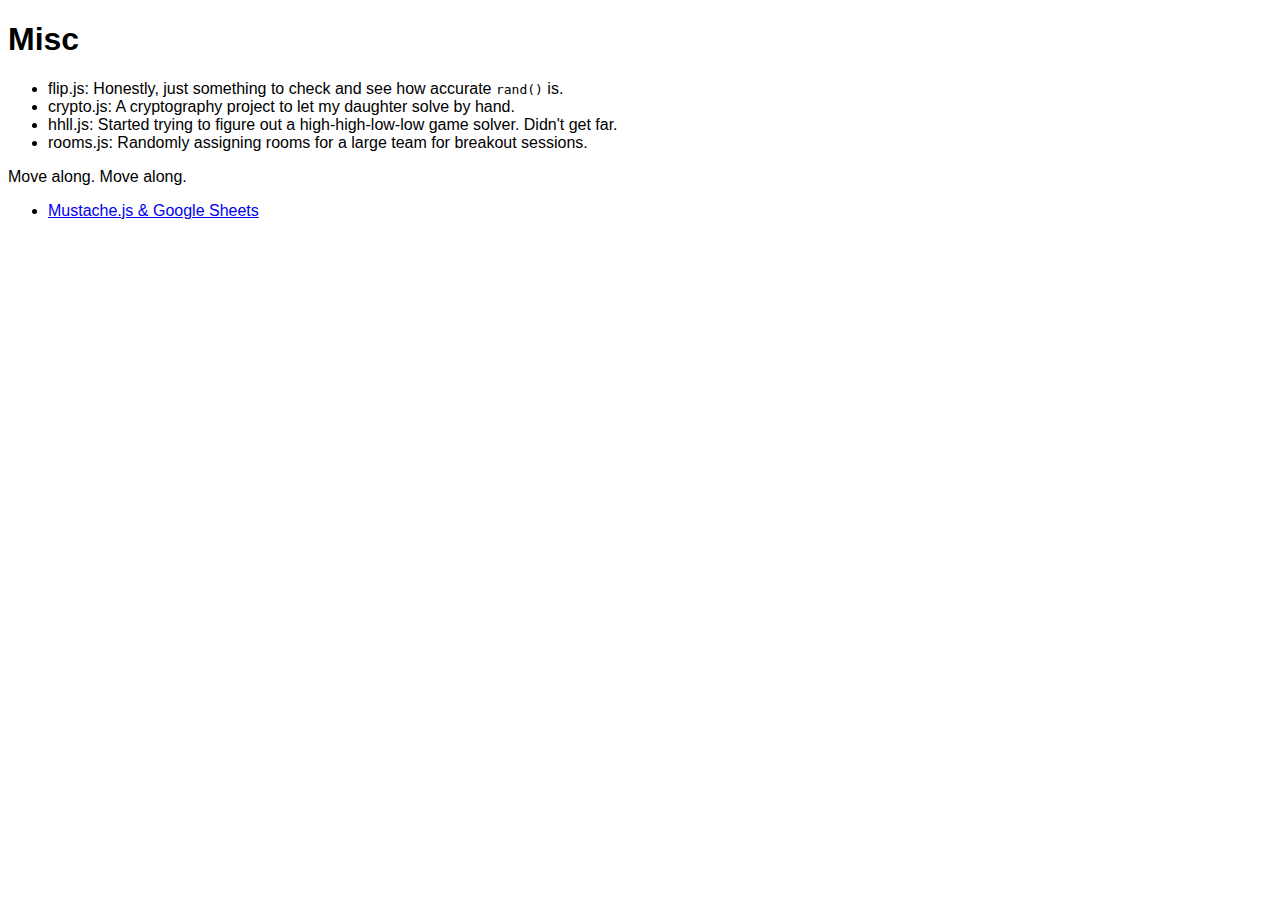
<file: index.html>
<!DOCTYPE html>
<html lang="en" dir="ltr">
  <head>
    <meta charset="utf-8">
    <title></title>
    <style media="screen">
      body {
        font-family: "Noto Sans", sans-serif;
        font-weight: 300;
      }
    </style>
  </head>
  <body>
    <h1>Misc</h1>
    <ul>
      <li><strong>flip.js</strong>: Honestly, just something to check and see how accurate <code>rand()</code> is.</li>
      <li><strong>crypto.js</strong>: A cryptography project to let my daughter solve by hand.</li>
      <li><strong>hhll.js</strong>: Started trying to figure out a high-high-low-low game solver. Didn't get far.</li>
      <li><strong>rooms.js</strong>: Randomly assigning rooms for a large team for breakout sessions.</li>
    </ul>

    <p>Move along. Move along.</p>

    <ul>
      <li><a href="mustache_google_sheets">Mustache.js & Google Sheets</a></li>
    </ul>

  </body>
</html>
</file>
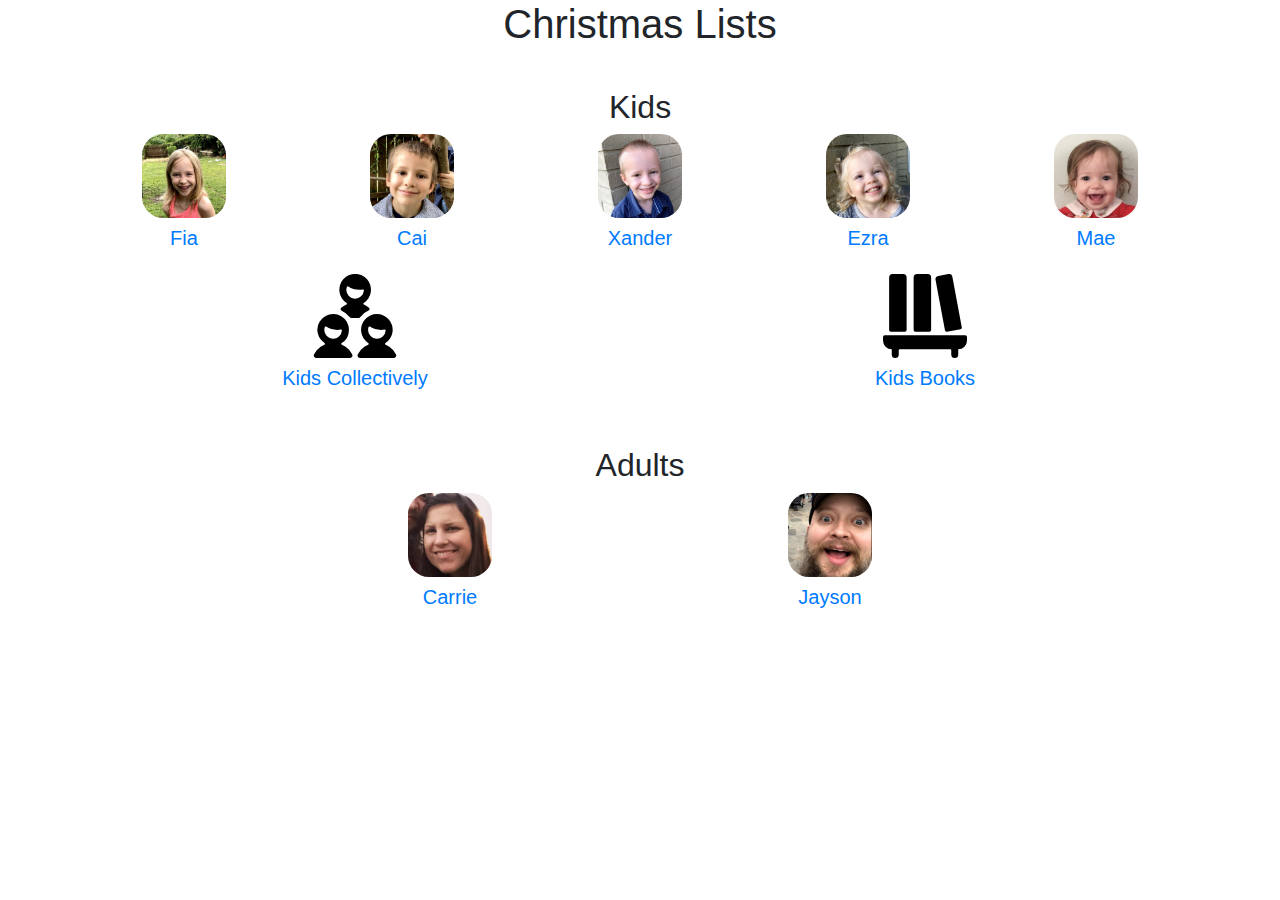
<file: christmas-lists/index.html>
<!DOCTYPE html>
<html lang="en" dir="ltr">

<head>
  <meta charset="utf-8">
  <script src="/js/jquery-3.5.1.min.js" charset="utf-8"></script>
  <script src="/bootstrap/js/bootstrap.js" charset="utf-8"></script>
  <link rel="stylesheet" href="/bootstrap/css/bootstrap.css">
  <style media="screen">
    html {
      font-size: 16px;
    }

    .container {
      margin-bottom: 2rem;
    }

    .avatar {
      display: block;
      height: 84px;
      width: 84px;
      margin-right: auto;
      margin-left: auto;
    }

    img.avatar {
      border-radius: 21px;
    }

    .lists p {
      width: 100%;
      padding: .25em;
      font-size: 1.25rem;
      text-align: center;
      display: block;
      margin-left: auto;
      margin-right: auto;
    }
  </style>
  <title></title>
</head>

<body>
  <div class="container">
    <div class="row justify-content-center">
      <div class="col-lg-4 col-md-6 col-sm -12 lists">
        <h1 class="text-center">Christmas Lists</h1>
      </div>
    </div>
  </div>
  <div class="container kids">
    <div class="row justify-content-center header">
      <div class="col-12 text-center">
        <h2>Kids</h2>
      </div>
    </div>
    <div class="row justify-content-center lists individuals">
      <div class="col text-center"> <a href="https://www.amazon.com/hz/wishlist/ls/3DEIZBY0X1V38?ref_=wl_share">
          <img src="img/Fia.jpg" alt="" class="avatar">
          <p>Fia</p>
        </a>
      </div>
      <div class="col text-center"> <a href="https://www.amazon.com/hz/wishlist/ls/DZT2LS3DT0LA?ref_=wl_share">
          <img src="img/Cai.jpg" alt="" class="avatar">
          <p>Cai</p>
        </a>
      </div>
      <div class="col text-center"> <a href="https://www.amazon.com/hz/wishlist/ls/2UHOVYJVM1KMW?ref_=wl_share">
          <img src="img/Xander.jpg" alt="" class="avatar">
          <p>Xander</p>
        </a>
      </div>
      <div class="col text-center"> <a href="https://www.amazon.com/hz/wishlist/ls/YZ43GOMGA9I5?ref_=wl_share">
          <img src="img/Ezra.jpg" alt="" class="avatar">
          <p>Ezra</p>
        </a>
      </div>
      <div class="col text-center"> <a href="https://www.amazon.com/hz/wishlist/ls/1QKCWHJN7WREX?ref_=wl_share">
          <img src="img/Mae.jpg" alt="" class="avatar">
          <p>Mae</p>
        </a>
      </div>
    </div>
    <div class="row justify-content-center lists group">
      <div class="col"><a href="https://www.amazon.com/hz/wishlist/ls/97ZVXPNXBU1V?ref_=wl_share">
          <svg class="avatar" xmlns="http://www.w3.org/2000/svg" version="1.1" xmlns:xlink="http://www.w3.org/1999/xlink" xmlns:svgjs="http://svgjs.com/svgjs" viewBox="0 0 21 21" width="21" height="21">
            <g transform="matrix(0.875,0,0,0.875,0,0)">
              <path d="M15.867,10.459a.5.5,0,0,0,.122-.843,6.165,6.165,0,0,0-1.448-.9.249.249,0,0,1-.036-.438,4.517,4.517,0,1,0-4.919,0,.25.25,0,0,1-.035.438,6.156,6.156,0,0,0-1.48.924.5.5,0,0,0,.12.839,6.044,6.044,0,0,1,2.344,1.859.5.5,0,0,0,.4.2h2.134a.5.5,0,0,0,.4-.2A6.042,6.042,0,0,1,15.867,10.459ZM9.674,3.7a.25.25,0,0,1,.372-.125,5.8,5.8,0,0,0,3.172.943,5.7,5.7,0,0,0,1.036-.1.25.25,0,0,1,.295.258,2.512,2.512,0,0,1-5.02-.161A2.41,2.41,0,0,1,9.674,3.7Z"
                fill="#000000" stroke="none" stroke-linecap="round" stroke-linejoin="round" stroke-width="0"></path>
              <path d="M10.267,15.978a4.517,4.517,0,1,0-6.976,3.765.251.251,0,0,1-.035.438,6.059,6.059,0,0,0-1.087.621A6.141,6.141,0,0,0,.316,22.9.749.749,0,0,0,.977,24h9.546a.749.749,0,0,0,.661-1.1A6.141,6.141,0,0,0,9.331,20.8a6.059,6.059,0,0,0-1.087-.621.25.25,0,0,1-.035-.438A4.491,4.491,0,0,0,10.267,15.978ZM3.378,15.16a.25.25,0,0,1,.372-.125,5.8,5.8,0,0,0,3.172.943,5.7,5.7,0,0,0,1.036-.1.255.255,0,0,1,.21.058.25.25,0,0,1,.085.2,2.512,2.512,0,0,1-5.02-.161A2.41,2.41,0,0,1,3.378,15.16Z"
                fill="#000000" stroke="none" stroke-linecap="round" stroke-linejoin="round" stroke-width="0"></path>
              <path d="M21.831,20.8a6.059,6.059,0,0,0-1.087-.621.25.25,0,0,1-.035-.438,4.517,4.517,0,1,0-4.918,0,.251.251,0,0,1-.035.438,6.059,6.059,0,0,0-1.087.621A6.141,6.141,0,0,0,12.816,22.9a.749.749,0,0,0,.661,1.1h9.546a.749.749,0,0,0,.661-1.1A6.141,6.141,0,0,0,21.831,20.8ZM15.878,15.16a.25.25,0,0,1,.372-.125,5.8,5.8,0,0,0,3.172.943,5.7,5.7,0,0,0,1.036-.1.255.255,0,0,1,.21.058.25.25,0,0,1,.085.2,2.512,2.512,0,0,1-5.02-.161A2.41,2.41,0,0,1,15.878,15.16Z"
                fill="#000000" stroke="none" stroke-linecap="round" stroke-linejoin="round" stroke-width="0"></path>
            </g>
          </svg>
          <p>Kids Collectively</p>
        </a></div>
      <div class="col"><a href="https://www.amazon.com/hz/wishlist/ls/3F7UIJNNK5RN5?ref_=wl_share">
          <svg class="avatar" xmlns="http://www.w3.org/2000/svg" version="1.1" xmlns:xlink="http://www.w3.org/1999/xlink" xmlns:svgjs="http://svgjs.com/svgjs" viewBox="0 0 21 21" width="21" height="21">
            <g transform="matrix(0.875,0,0,0.875,0,0)">
              <path d="M24,18a.5.5,0,0,0-.5-.5H.5A.5.5,0,0,0,0,18v1a2.5,2.5,0,0,0,2.5,2.5V23a1,1,0,0,0,2,0V21.75a.25.25,0,0,1,.25-.25h14.5a.25.25,0,0,1,.25.25V23a1,1,0,0,0,2,0V21.5A2.5,2.5,0,0,0,24,19Z" fill="#000000" stroke="none"
                stroke-linecap="round" stroke-linejoin="round" stroke-width="0"></path>
              <path d="M9.25,16.5h4a.5.5,0,0,0,.5-.5V1a1,1,0,0,0-1-1h-3a1,1,0,0,0-1,1V16A.5.5,0,0,0,9.25,16.5Z" fill="#000000" stroke="none" stroke-linecap="round" stroke-linejoin="round" stroke-width="0"></path>
              <path d="M2.25,16.5h4a.5.5,0,0,0,.5-.5V1a1,1,0,0,0-1-1h-3a1,1,0,0,0-1,1V16A.5.5,0,0,0,2.25,16.5Z" fill="#000000" stroke="none" stroke-linecap="round" stroke-linejoin="round" stroke-width="0"></path>
              <path d="M18.276,16.491l3.842-.717a.489.489,0,0,0,.391-.57L19.819.8a.978.978,0,0,0-1.14-.781L15.8.555a.976.976,0,0,0-.781,1.139L17.706,16.1A.488.488,0,0,0,18.276,16.491Z" fill="#000000" stroke="none" stroke-linecap="round"
                stroke-linejoin="round" stroke-width="0"></path>
            </g>
          </svg>
          <p>Kids Books</p>
        </a></div>
    </div>

  </div>
  <div class="container adults">
    <div class="row justify-content-center">
      <div class="col-12 text-center">
        <h2>Adults</h2>
      </div>
      <div class="col-lg-4 col-md-6 col-sm-12 lists text-center carrie">
        <a href="https://www.amazon.com/hz/wishlist/ls/3TMRFUTX32IED?ref_=wl_share">
          <img src="img/Carrie.jpg" alt="" class="avatar">
          <p>Carrie</p>
        </a>
      </div>
      <div class="col-lg-4 col-md-6 col-sm-12 lists text-center jayson">

        <a href="https://www.amazon.com/hz/wishlist/ls/2JMDS8NZADGLG?ref_=wl_share">
          <img src="img/Jayson.jpg" alt="" class="avatar">
          <p>Jayson</p>
        </a>
      </div>

    </div>
  </div>

</body>

</html>
</file>
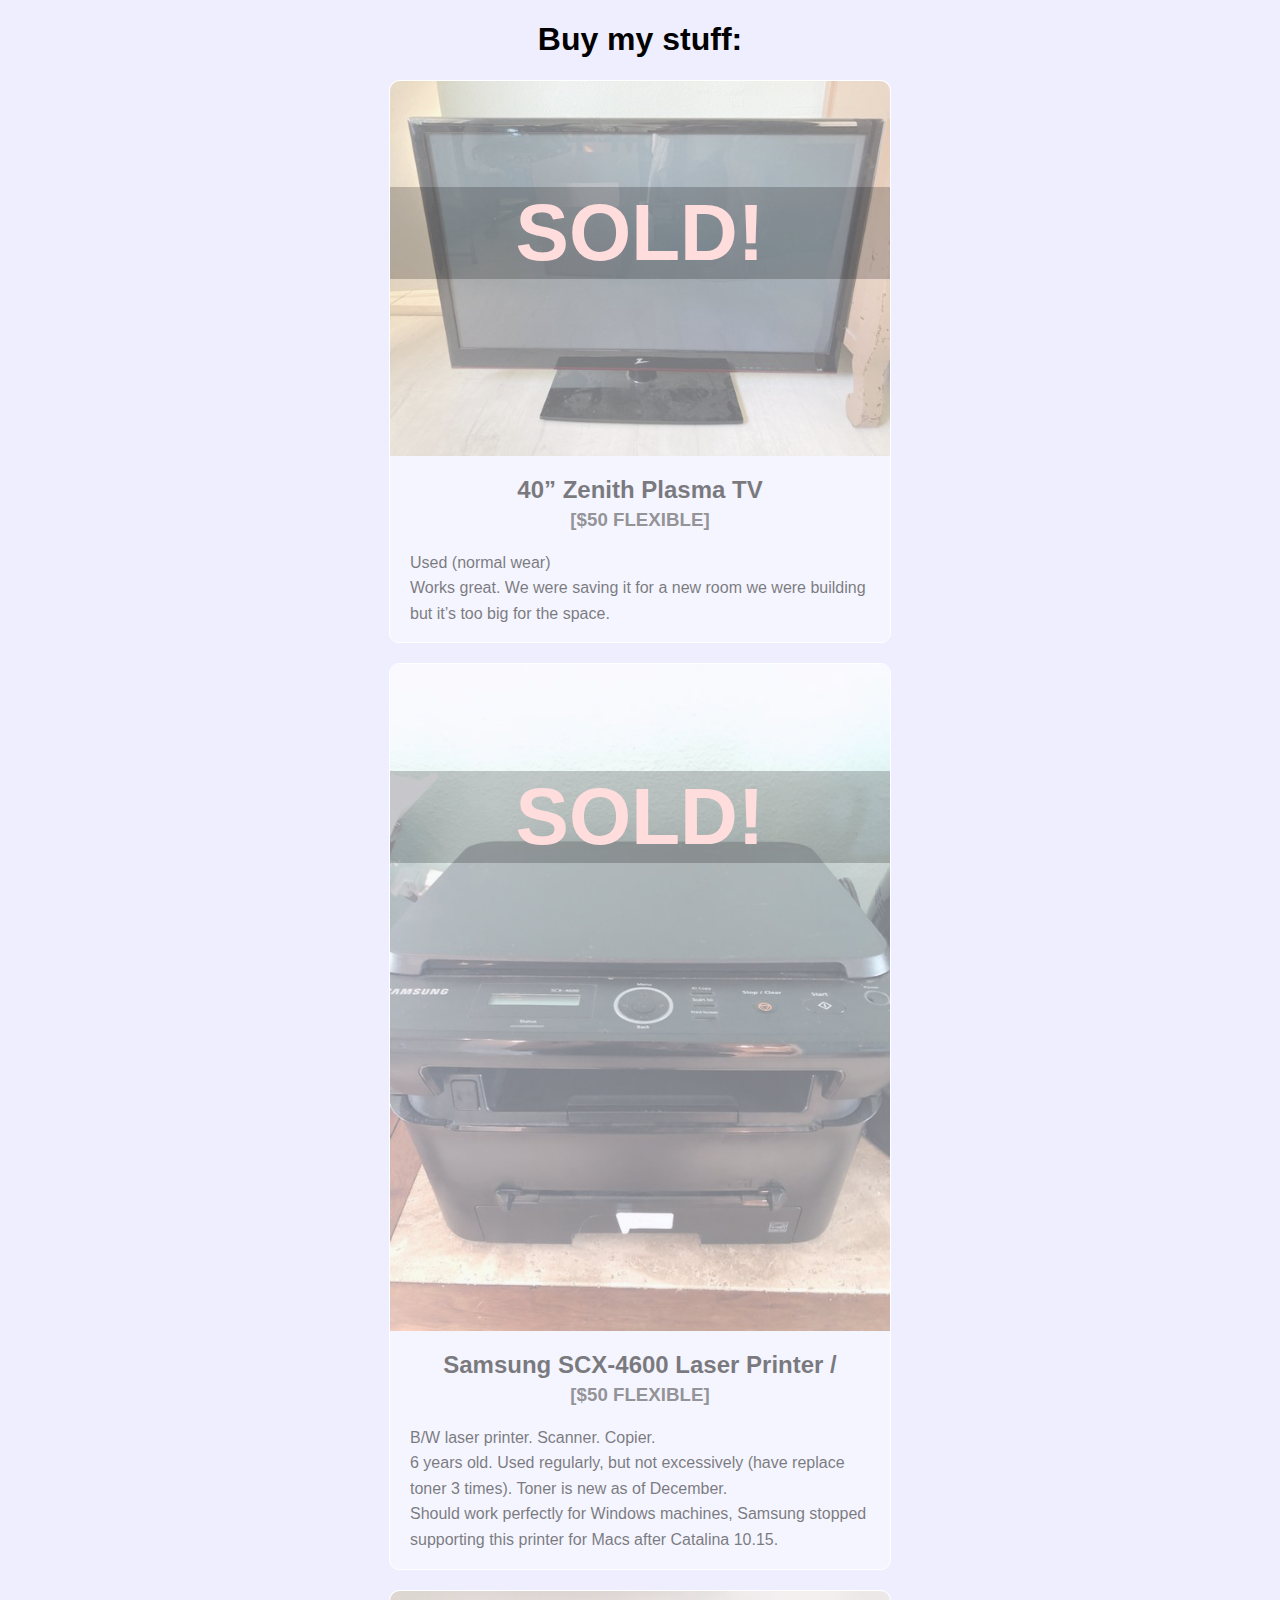
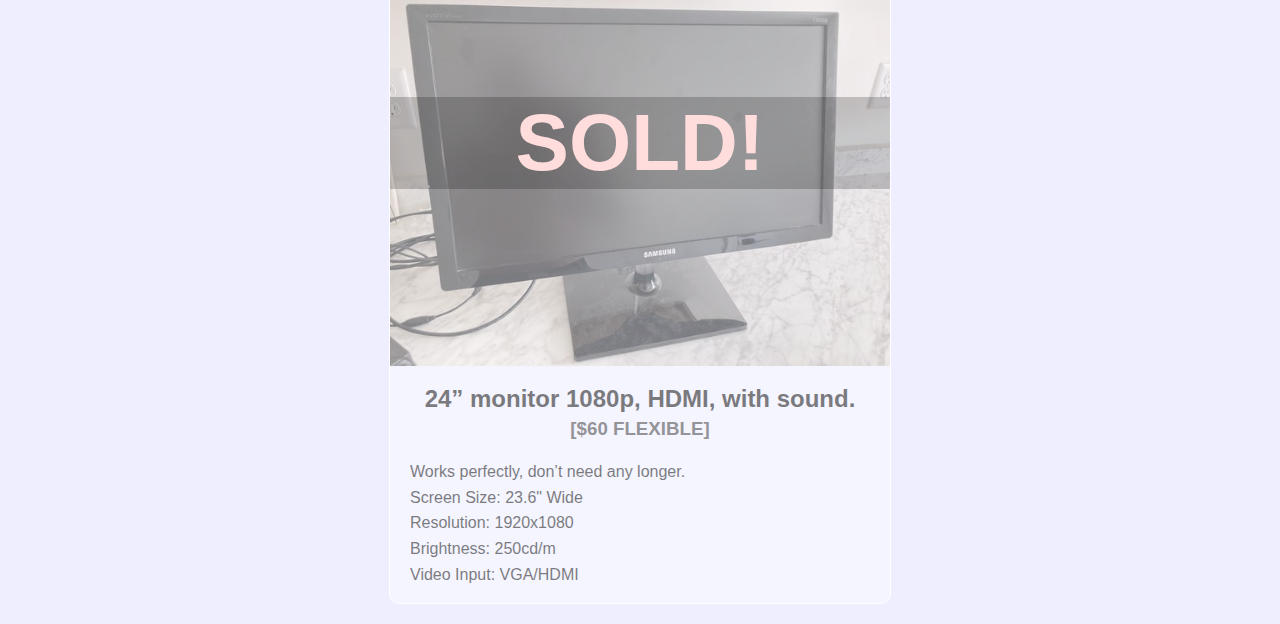
<file: for-sale/index.html>
<!DOCTYPE html>
<html lang="en" dir="ltr">
  <head>
    <meta charset="utf-8">
    <title>Buy Jayson's Stuff</title>
  </head>
  <style media="screen">
    body {
      background-color: #eef;
      font-family: lato, sans-serif;
    }
    .container {
      width: 90%;
      margin: auto auto;
    }
    h1, h2, h3 {
      text-align: center;
      margin-left: 20px;
      margin-right: 20px;
    }
    h2 { margin-bottom: 5px;}
    h3 {
      margin-top: 0;
      color: #333;
    }
    .listing {
      width: 100%;
      max-width: 500px;
      margin: 20px auto;
      border: 1px #fff solid;
      border-radius: 10px;
      background: #f5f5ff;
    }
    p {
      text-align: left;
      margin-left: 20px;
      margin-right: 20px;
      line-height: 1.6em;
    }
    img {
      display: block;
      width: 100%;
      margin: 0 0 5px 0;
      border-radius: 10px 10px 0px 0px;
    }
    .sold img, .sold h2, .sold h3, .sold p {
      opacity: 0.5
    }

    .stamp {
      display: none;
    }

    .sold .stamp {
      position: absolute;
      display: block;
      z-index: 100;
      color: #fdd;
      text-align: center;
      font-size: 5em;
      width: 100%;
      max-width: 500px;
      background-color: rgba(0,0,0,0.2);
    }

    .sold .link {
      display: none;
    }
  </style>
  <body>
    <div class="container">
    <h1>Buy my stuff:</h1>
    <div class="listings">
      <div class="listing sold">
        <h4 class="stamp">
          SOLD!
        </h4>
        <a href="https://staffweb.workplace.com/groups/591437511448174/permalink/736691853589405/" target="_blank"><img src="images/tv.jpg" alt=""></a>
        <h2>40” Zenith Plasma TV</h2>
        <h3>[$50 FLEXIBLE]</h3>
        <p class="description">
          Used (normal wear)<br>
          Works great. We were saving it for a new room we were building but it’s too big for the space.

        </p>
        <p class="link">
          <a href="https://staffweb.workplace.com/groups/591437511448174/permalink/736691853589405/" target="_blank">See on Workplace</a>
        </p>
      </div>
      <div class="listing sold">
        <h4 class="stamp">
          SOLD!
        </h4>
        <a href="https://staffweb.workplace.com/groups/591437511448174/permalink/736690973589493/" target="_blank"><img src="images/printer.jpg" alt=""></a>
        <h2>Samsung SCX-4600 Laser Printer / <Scanner></Scanner></h2>
        <h3>[$50 FLEXIBLE]</h3>
        <p class="description">
          B/W laser printer. Scanner. Copier.<br>
          6 years old. Used regularly, but not excessively (have replace toner 3 times). Toner is new as of December.<br>
          Should work perfectly for Windows machines, Samsung stopped supporting this printer for Macs after Catalina 10.15.<br>
        </p>
        <p class="link">
          <a href="https://staffweb.workplace.com/groups/591437511448174/permalink/736690973589493/" target="_blank">See on Workplace</a>
        </p>
      </div>
      <div class="listing sold">
        <h4 class="stamp">
          SOLD!
        </h4>
        <a href="https://staffweb.workplace.com/groups/591437511448174/permalink/736694120255845/" target="_blank"><img src="images/monitor.jpg" alt=""></a>
        <h2>24” monitor 1080p, HDMI, with sound.</h2>
        <h3>[$60 FLEXIBLE]</h3>
        <p class="description">
          Works perfectly, don’t need any longer.<br/>
          Screen Size: 23.6" Wide<br/>
          Resolution: 1920x1080<br/>
          Brightness: 250cd/m<br/>
          Video Input: VGA/HDMI<br/>
        </p>
        <p class="link">
          <a href="https://staffweb.workplace.com/groups/591437511448174/permalink/736694120255845/" target="_blank">See on Workplace</a>
        </p>
      </div>
    </div>
</div>
  </body>
</html>
</file>
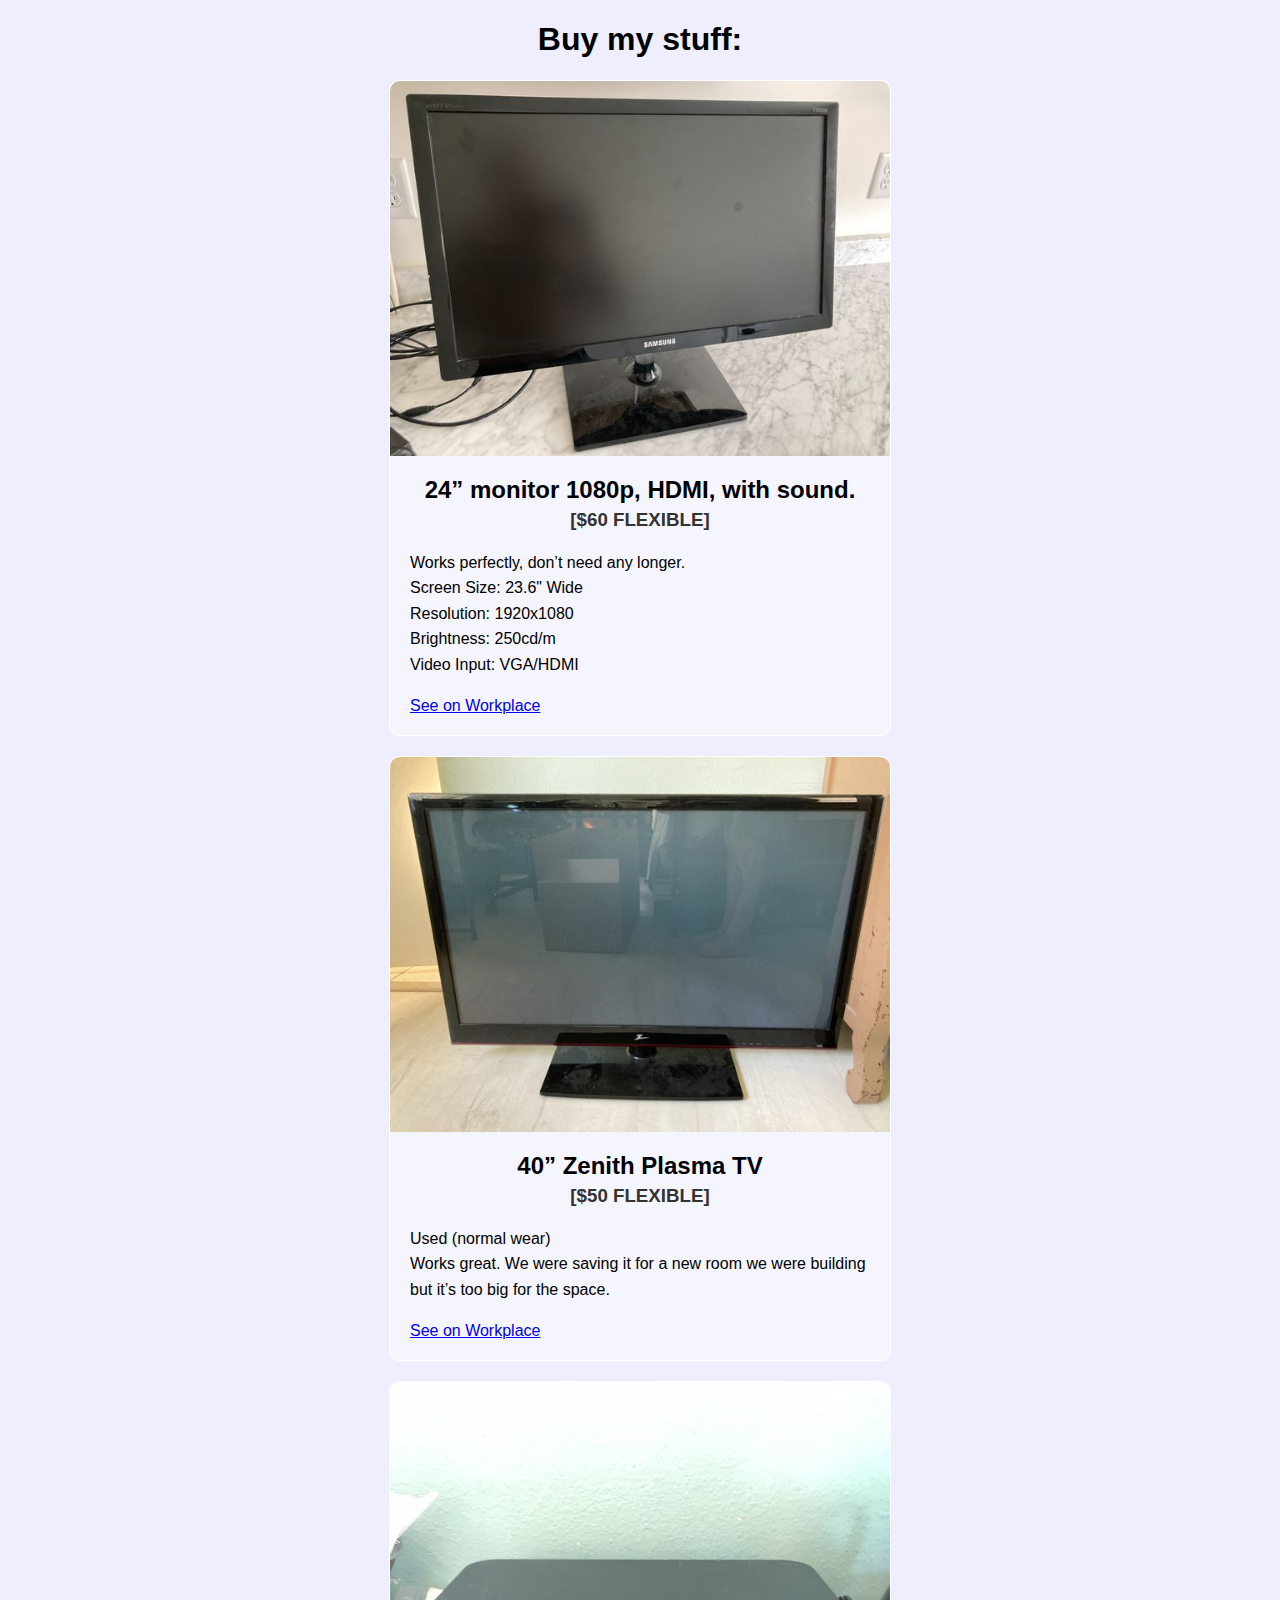
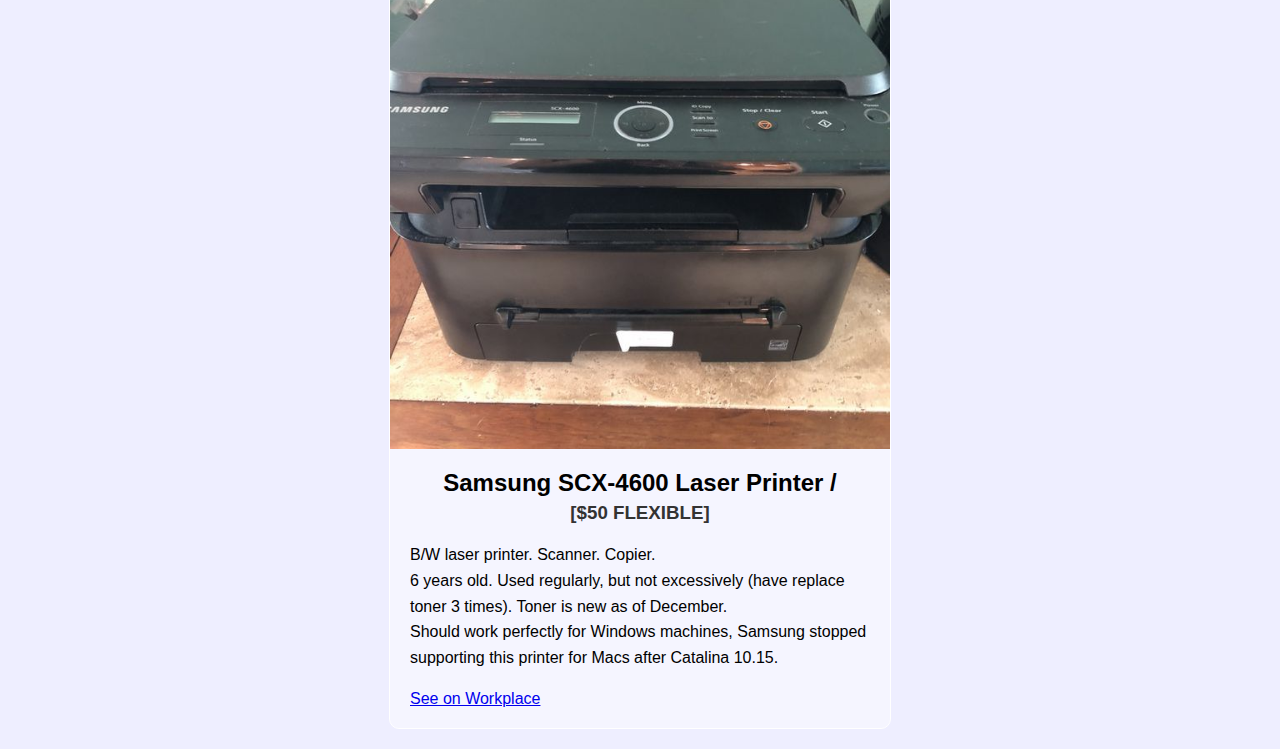
<file: selling/index.html>
<!DOCTYPE html>
<html lang="en" dir="ltr">
  <head>
    <meta charset="utf-8">
    <title>Buy Jayson's Stuff</title>
  </head>
  <style media="screen">
    body {
      background-color: #eef;
      font-family: lato, sans-serif;
    }
    .container {
      width: 90%;
      margin: auto auto;
    }
    h1, h2, h3 {
      text-align: center;
      margin-left: 20px;
      margin-right: 20px;
    }
    h2 { margin-bottom: 5px;}
    h3 {
      margin-top: 0;
      color: #333;
    }
    .listing {
      width: 100%;
      max-width: 500px;
      margin: 20px auto;
      border: 1px #fff solid;
      border-radius: 10px;
      background: #f5f5ff;
    }
    p {
      text-align: left;
      margin-left: 20px;
      margin-right: 20px;
      line-height: 1.6em;
    }
    img {
      display: block;
      width: 100%;
      margin: 0 0 5px 0;
      border-radius: 10px 10px 0px 0px;
    }
    .sold img, .sold h2, .sold h3, .sold p {
      opacity: 0.5
    }

    .stamp {
      display: none;
    }

    .sold .stamp {
      position: absolute;
      display: block;
      z-index: 100;
      color: #fdd;
      text-align: center;
      font-size: 5em;
      width: 100%;
      max-width: 500px;
      background-color: rgba(0,0,0,0.2);
    }
  </style>
  <body>
    <div class="container">
    <h1>Buy my stuff:</h1>
    <div class="listings">
      <div class="listing">
        <h4 class="stamp">
          SOLD!
        </h4>
        <a href="https://staffweb.workplace.com/groups/591437511448174/permalink/736694120255845/" target="_blank"><img src="images/monitor.jpg" alt=""></a>
        <h2>24” monitor 1080p, HDMI, with sound.</h2>
        <h3>[$60 FLEXIBLE]</h3>
        <p class="description">
          Works perfectly, don’t need any longer.<br/>
          Screen Size: 23.6" Wide<br/>
          Resolution: 1920x1080<br/>
          Brightness: 250cd/m<br/>
          Video Input: VGA/HDMI<br/>
        </p>
        <p class="link">
          <a href="https://staffweb.workplace.com/groups/591437511448174/permalink/736694120255845/" target="_blank">See on Workplace</a>
        </p>
      </div>
      <div class="listing">
        <h4 class="stamp">
          SOLD!
        </h4>
        <a href="https://staffweb.workplace.com/groups/591437511448174/permalink/736691853589405/" target="_blank"><img src="images/tv.jpg" alt=""></a>
        <h2>40” Zenith Plasma TV</h2>
        <h3>[$50 FLEXIBLE]</h3>
        <p class="description">
          Used (normal wear)<br>
          Works great. We were saving it for a new room we were building but it’s too big for the space.

        </p>
        <p class="link">
          <a href="https://staffweb.workplace.com/groups/591437511448174/permalink/736691853589405/" target="_blank">See on Workplace</a>
        </p>
      </div>
      <div class="listing">
        <h4 class="stamp">
          SOLD!
        </h4>
        <a href="https://staffweb.workplace.com/groups/591437511448174/permalink/736690973589493/" target="_blank"><img src="images/printer.jpg" alt=""></a>
        <h2>Samsung SCX-4600 Laser Printer / <Scanner></Scanner></h2>
        <h3>[$50 FLEXIBLE]</h3>
        <p class="description">
          B/W laser printer. Scanner. Copier.<br>
          6 years old. Used regularly, but not excessively (have replace toner 3 times). Toner is new as of December.<br>
          Should work perfectly for Windows machines, Samsung stopped supporting this printer for Macs after Catalina 10.15.<br>
        </p>
        <p class="link">
          <a href="https://staffweb.workplace.com/groups/591437511448174/permalink/736690973589493/" target="_blank">See on Workplace</a>
        </p>
      </div>
    </div>
</div>
  </body>
</html>
</file>
